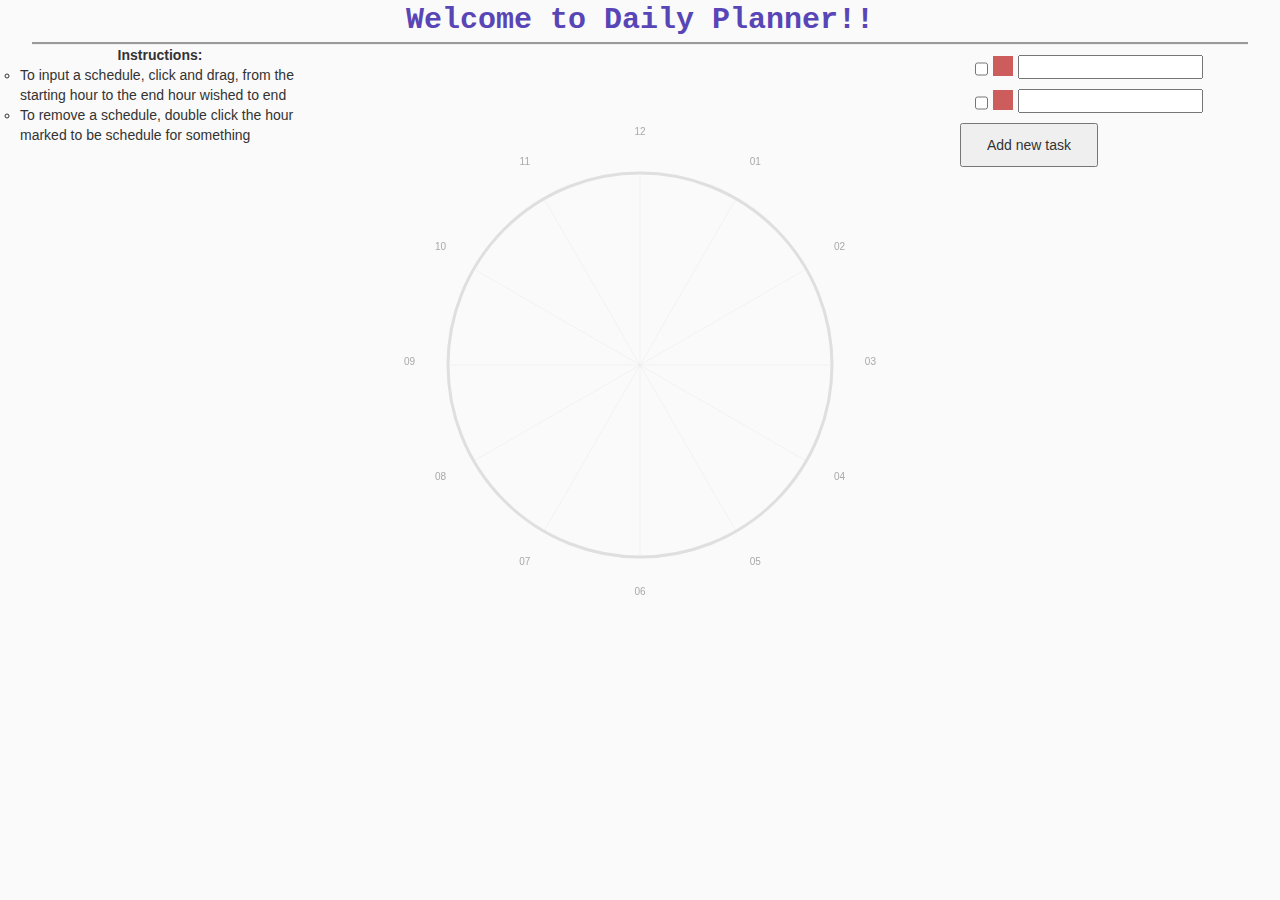
<file: index.html>
<!DOCTYPE html>
<html lang="en">
<head>
  <meta charset="UTF-8">
  <meta http-equiv="Content-Security-Policy" content="upgrade-insecure-requests">

  <title></title>
  <link rel="stylesheet" href="style.css">
  <link href="https://www.jqueryscript.net/css/jquerysctipttop.css" rel="stylesheet" type="text/css">
  <link rel="stylesheet" href="https://netdna.bootstrapcdn.com/bootstrap/3.3.7/css/bootstrap.min.css">
  <link href="assets/bootstrap-colorselector.min.css" rel="stylesheet" />

  <link rel="stylesheet" type="text/css" href="css/docs.css" />


</head>
<body>
  <div id="title">Welcome to Daily Planner!!</div>
  <div id="content-container">
    <div id="instructions-container">
      <div id="instruction-title-container">
        <span id="instruction-title">Instructions:</span>
      </div>
      <div id="instruction-items-container">
        <ul id="instruction-items">
          <li>To input a schedule, click and drag, from the starting hour to the end hour wished to end</li>
          <li>To remove a schedule, double click the hour marked to be schedule for something</li>
        </ul>
      </div>
    </div>
    <div id="canvas-container">
      <canvas id="canvas"></canvas>
    </div>
    <div id="settings-container">
      <div id="selectors">
        <div class="custom-select" >
          <input id="checker" type="checkbox"/>
          <select class="colorselector_1">
            <option value="106" data-color="#A0522D">sienna</option>
            <option value="47" data-color="#CD5C5C" selected="selected">indianred</option>
            <option value="87" data-color="#FF4500">orangered</option>
            <option value="17" data-color="#008B8B">darkcyan</option>
            <option value="18" data-color="#B8860B">darkgoldenrod</option>
            <option value="68" data-color="#32CD32">limegreen</option>
            <option value="42" data-color="#FFD700">gold</option>
            <option value="77" data-color="#48D1CC">mediumturquoise</option>
            <option value="107" data-color="#87CEEB">skyblue</option>
            <option value="46" data-color="#FF69B4">hotpink</option>
            <option value="47" data-color="#CD5C5C">indianred</option>
            <option value="64" data-color="#87CEFA">lightskyblue</option>
            <option value="13" data-color="#6495ED">cornflowerblue</option>
            <option value="15" data-color="#DC143C">crimson</option>
            <option value="24" data-color="#FF8C00">darkorange</option>
            <option value="78" data-color="#C71585">mediumvioletred</option>
            <option value="123" data-color="#000000">black</option>
          </select>
          <input id="job" type="text">
        </div>
        <div class="custom-select" >
          <input id="checker" type="checkbox"/>
          <select class="colorselector_1">
            <option value="106" data-color="#A0522D">sienna</option>
            <option value="47" data-color="#CD5C5C" selected="selected">indianred</option>
            <option value="87" data-color="#FF4500">orangered</option>
            <option value="17" data-color="#008B8B">darkcyan</option>
            <option value="18" data-color="#B8860B">darkgoldenrod</option>
            <option value="68" data-color="#32CD32">limegreen</option>
            <option value="42" data-color="#FFD700">gold</option>
            <option value="77" data-color="#48D1CC">mediumturquoise</option>
            <option value="107" data-color="#87CEEB">skyblue</option>
            <option value="46" data-color="#FF69B4">hotpink</option>
            <option value="47" data-color="#CD5C5C">indianred</option>
            <option value="64" data-color="#87CEFA">lightskyblue</option>
            <option value="13" data-color="#6495ED">cornflowerblue</option>
            <option value="15" data-color="#DC143C">crimson</option>
            <option value="24" data-color="#FF8C00">darkorange</option>
            <option value="78" data-color="#C71585">mediumvioletred</option>
            <option value="123" data-color="#000000">black</option>
          </select>
          <input id="job" type="text">
        </div>
      </div>
      <div> 
        <button id="add-new-task">Add new task</button>
      </div>
    </div>
  </div>
  <script src="./index.js"></script>
  <script src="https://code.jquery.com/jquery-1.12.4.min.js"></script>
  <script src="https://netdna.bootstrapcdn.com/bootstrap/3.3.7/js/bootstrap.min.js"></script>
  <script src="assets/bootstrap-colorselector.min.js"></script>
  <script>
      $(function() {

        window.prettyPrint && prettyPrint();

        $('.colorselector_1').colorselector();

      });
    </script>


</body>
</html>
</file>
<file: style.css>
* {
    margin:0;
    padding:0;
}

html, body {
    height: 100%;
    width: 100%;
    margin: 0;
    display: flex;
    flex-direction:column;
    align-items: center;
    
}

#title {
    font-size: 30px;
    font-weight: bold;
    font-family: Courier New;
    color: #5946B6;
    display: flex; 
    align-items: flex-end; 
    justify-content: center; 
    border-bottom: groove;
    height: 5vh;
    width: 95%;
}




#content-container {
    width: 100%;
    height: 94vh; 
    display: flex;
    flex-direction: row;
}

#instructions-container {
    width: 25%;
}

#canvas-container {
    width: 50%;
    height: 100%;
    text-align: center;
}

#settings-container {
    width: 25%;
}

#instruction-title-container {
    text-align: center;
}

#instruction-title {
    font-weight: bold;
}

#instruction-items {
    display: list-item;
    list-style-type: circle;

}

li {
    font-size: 14px;
    margin-left: 20px;
    list-style-type: circle;

}

.custom-select {
    display: flex;
    flex-direction: row;
    margin : 10px;
}

#checker, .colorselector_1, #job {
    margin-left : 5px;
    margin-right : 5px;
}

#add-new-task {
    padding: 10px 25px;
}
</file>
<file: css/docs.css>
/* Add additional stylesheets below
-------------------------------------------------- */
/*
  Bootstrap's documentation styles
  Special styles for presenting Bootstrap's documentation and examples
*/



/* Body and structure
-------------------------------------------------- */

body {
  position: relative;
  background-color:#fafafa;
}



/* Tweak navbar brand link to be super sleek
-------------------------------------------------- */

body > .navbar {
  font-size: 13px;
}

/* Change the docs' brand */
body > .navbar .brand {
  padding-right: 0;
  padding-left: 0;
  margin-left: 20px;
  float: right;
  font-weight: bold;
  color: #000;
  text-shadow: 0 1px 0 rgba(255,255,255,.1), 0 0 30px rgba(255,255,255,.125);
  -webkit-transition: all .2s linear;
     -moz-transition: all .2s linear;
          transition: all .2s linear;
}
body > .navbar .brand:hover {
  text-decoration: none;
  text-shadow: 0 1px 0 rgba(255,255,255,.1), 0 0 30px rgba(255,255,255,.4);
}


/* Sections
-------------------------------------------------- */

/* padding for in-page bookmarks and fixed navbar */
section {
  padding-top: 30px;
}
section > .page-header,
section > .lead {
  color: #5a5a5a;
}
section > ul li {
  margin-bottom: 5px;
}

/* Separators (hr) */
.bs-docs-separator {
  margin: 40px 0 39px;
}

/* Faded out hr */
hr.soften {
  height: 1px;
  margin: 70px 0;
  background-image: -webkit-linear-gradient(left, rgba(0,0,0,0), rgba(0,0,0,.1), rgba(0,0,0,0));
  background-image:    -moz-linear-gradient(left, rgba(0,0,0,0), rgba(0,0,0,.1), rgba(0,0,0,0));
  background-image:     -ms-linear-gradient(left, rgba(0,0,0,0), rgba(0,0,0,.1), rgba(0,0,0,0));
  background-image:      -o-linear-gradient(left, rgba(0,0,0,0), rgba(0,0,0,.1), rgba(0,0,0,0));
  border: 0;
}



/* Jumbotrons
-------------------------------------------------- */

/* Base class
------------------------- */
.jumbotron {
  position: relative;
  padding: 40px 0;
  color: #fff;
  text-align: center;
  text-shadow: 0 1px 3px rgba(0,0,0,.4), 0 0 30px rgba(0,0,0,.075);
  background: #020031; /* Old browsers */
  background: -moz-linear-gradient(45deg,  #020031 0%, #6d3353 100%); /* FF3.6+ */
  background: -webkit-gradient(linear, left bottom, right top, color-stop(0%,#020031), color-stop(100%,#6d3353)); /* Chrome,Safari4+ */
  background: -webkit-linear-gradient(45deg,  #020031 0%,#6d3353 100%); /* Chrome10+,Safari5.1+ */
  background: -o-linear-gradient(45deg,  #020031 0%,#6d3353 100%); /* Opera 11.10+ */
  background: -ms-linear-gradient(45deg,  #020031 0%,#6d3353 100%); /* IE10+ */
  background: linear-gradient(45deg,  #020031 0%,#6d3353 100%); /* W3C */
  filter: progid:DXImageTransform.Microsoft.gradient( startColorstr='#020031', endColorstr='#6d3353',GradientType=1 ); /* IE6-9 fallback on horizontal gradient */
  -webkit-box-shadow: inset 0 3px 7px rgba(0,0,0,.2), inset 0 -3px 7px rgba(0,0,0,.2);
     -moz-box-shadow: inset 0 3px 7px rgba(0,0,0,.2), inset 0 -3px 7px rgba(0,0,0,.2);
          box-shadow: inset 0 3px 7px rgba(0,0,0,.2), inset 0 -3px 7px rgba(0,0,0,.2);
}
.jumbotron h1 {
  font-size: 80px;
  font-weight: bold;
  letter-spacing: -1px;
  line-height: 1;
}
.jumbotron p {
  font-size: 24px;
  font-weight: 300;
  line-height: 1.25;
  margin-bottom: 30px;
}

/* Link styles (used on .masthead-links as well) */
.jumbotron a {
  color: #fff;
  color: rgba(255,255,255,.5);
  -webkit-transition: all .2s ease-in-out;
     -moz-transition: all .2s ease-in-out;
          transition: all .2s ease-in-out;
}
.jumbotron a:hover {
  color: #fff;
  text-shadow: 0 0 10px rgba(255,255,255,.25);
}

/* Download button */
.masthead .btn {
  padding: 19px 24px;
  font-size: 24px;
  font-weight: 200;
  color: #fff; /* redeclare to override the `.jumbotron a` */
  border: 0;
  -webkit-border-radius: 6px;
     -moz-border-radius: 6px;
          border-radius: 6px;
  -webkit-box-shadow: inset 0 1px 0 rgba(255,255,255,.1), 0 1px 5px rgba(0,0,0,.25);
     -moz-box-shadow: inset 0 1px 0 rgba(255,255,255,.1), 0 1px 5px rgba(0,0,0,.25);
          box-shadow: inset 0 1px 0 rgba(255,255,255,.1), 0 1px 5px rgba(0,0,0,.25);
  -webkit-transition: none;
     -moz-transition: none;
          transition: none;
}
.masthead .btn:hover {
  -webkit-box-shadow: inset 0 1px 0 rgba(255,255,255,.1), 0 1px 5px rgba(0,0,0,.25);
     -moz-box-shadow: inset 0 1px 0 rgba(255,255,255,.1), 0 1px 5px rgba(0,0,0,.25);
          box-shadow: inset 0 1px 0 rgba(255,255,255,.1), 0 1px 5px rgba(0,0,0,.25);
}
.masthead .btn:active {
  -webkit-box-shadow: inset 0 2px 4px rgba(0,0,0,.1), 0 1px 0 rgba(255,255,255,.1);
     -moz-box-shadow: inset 0 2px 4px rgba(0,0,0,.1), 0 1px 0 rgba(255,255,255,.1);
          box-shadow: inset 0 2px 4px rgba(0,0,0,.1), 0 1px 0 rgba(255,255,255,.1);
}


/* Pattern overlay
------------------------- */
.jumbotron .container {
  position: relative;
  z-index: 2;
}
.jumbotron:after {
  content: '';
  display: block;
  position: absolute;
  top: 0;
  right: 0;
  bottom: 0;
  left: 0;
  background: url(../img/bs-docs-masthead-pattern.png) repeat center center;
  opacity: .4;
}
@media
only screen and (-webkit-min-device-pixel-ratio: 2),
only screen and (   min--moz-device-pixel-ratio: 2),
only screen and (     -o-min-device-pixel-ratio: 2/1) {

  .jumbotron:after {
    background-size: 150px 150px;
  }

}

/* Masthead (docs home)
------------------------- */
.masthead {
  padding: 70px 0 80px;
  margin-bottom: 0;
  color: #fff;
}
.masthead h1 {
  font-size: 120px;
  line-height: 1;
  letter-spacing: -2px;
}
.masthead p {
  font-size: 40px;
  font-weight: 200;
  line-height: 1.25;
}

/* Textual links in masthead */
.masthead-links {
  margin: 0;
  list-style: none;
}
.masthead-links li {
  display: inline;
  padding: 0 10px;
  color: rgba(255,255,255,.25);
}

/* Social proof buttons from GitHub & Twitter */
.bs-docs-social {
  padding: 15px 0;
  text-align: center;
  background-color: #f5f5f5;
  border-top: 1px solid #fff;
  border-bottom: 1px solid #ddd;
}

/* Quick links on Home */
.bs-docs-social-buttons {
  margin-left: 0;
  margin-bottom: 0;
  padding-left: 0;
  list-style: none;
}
.bs-docs-social-buttons li {
  display: inline-block;
  padding: 5px 8px;
  line-height: 1;
  *display: inline;
  *zoom: 1;
}

/* Subhead (other pages)
------------------------- */
.subhead {
  text-align: left;
  border-bottom: 1px solid #ddd;
}
.subhead h1 {
  font-size: 60px;
}
.subhead p {
  margin-bottom: 20px;
}
.subhead .navbar {
  display: none;
}



/* Marketing section of Overview
-------------------------------------------------- */

.marketing {
  text-align: center;
  color: #5a5a5a;
}
.marketing h1 {
  margin: 60px 0 10px;
  font-size: 60px;
  font-weight: 200;
  line-height: 1;
  letter-spacing: -1px;
}
.marketing h2 {
  font-weight: 200;
  margin-bottom: 5px;
}
.marketing p {
  font-size: 16px;
  line-height: 1.5;
}
.marketing .marketing-byline {
  margin-bottom: 40px;
  font-size: 20px;
  font-weight: 300;
  line-height: 1.25;
  color: #999;
}
.marketing-img {
  display: block;
  margin: 0 auto 30px;
  max-height: 145px;
}



/* Footer
-------------------------------------------------- */

.footer {
  text-align: center;
  padding: 30px 0;
  margin-top: 70px;
  border-top: 1px solid #e5e5e5;
  background-color: #f5f5f5;
}
.footer p {
  margin-bottom: 0;
  color: #777;
}
.footer-links {
  margin: 10px 0;
}
.footer-links li {
  display: inline;
  padding: 0 2px;
}
.footer-links li:first-child {
  padding-left: 0;
}



/* Special grid styles
-------------------------------------------------- */

.show-grid {
  margin-top: 10px;
  margin-bottom: 20px;
}
.show-grid [class*="span"] {
  background-color: #eee;
  text-align: center;
  -webkit-border-radius: 3px;
     -moz-border-radius: 3px;
          border-radius: 3px;
  min-height: 40px;
  line-height: 40px;
}
.show-grid [class*="span"]:hover {
  background-color: #ddd;
}
.show-grid .show-grid {
  margin-top: 0;
  margin-bottom: 0;
}
.show-grid .show-grid [class*="span"] {
  margin-top: 5px;
}
.show-grid [class*="span"] [class*="span"] {
  background-color: #ccc;
}
.show-grid [class*="span"] [class*="span"] [class*="span"] {
  background-color: #999;
}



/* Mini layout previews
-------------------------------------------------- */
.mini-layout {
  border: 1px solid #ddd;
  -webkit-border-radius: 6px;
     -moz-border-radius: 6px;
          border-radius: 6px;
  -webkit-box-shadow: 0 1px 2px rgba(0,0,0,.075);
     -moz-box-shadow: 0 1px 2px rgba(0,0,0,.075);
          box-shadow: 0 1px 2px rgba(0,0,0,.075);
}
.mini-layout,
.mini-layout .mini-layout-body,
.mini-layout.fluid .mini-layout-sidebar {
  height: 300px;
}
.mini-layout {
  margin-bottom: 20px;
  padding: 9px;
}
.mini-layout div {
  -webkit-border-radius: 3px;
     -moz-border-radius: 3px;
          border-radius: 3px;
}
.mini-layout .mini-layout-body {
  background-color: #dceaf4;
  margin: 0 auto;
  width: 70%;
}
.mini-layout.fluid .mini-layout-sidebar,
.mini-layout.fluid .mini-layout-header,
.mini-layout.fluid .mini-layout-body {
  float: left;
}
.mini-layout.fluid .mini-layout-sidebar {
  background-color: #bbd8e9;
  width: 20%;
}
.mini-layout.fluid .mini-layout-body {
  width: 77.5%;
  margin-left: 2.5%;
}



/* Download page
-------------------------------------------------- */

.download .page-header {
  margin-top: 36px;
}
.page-header .toggle-all {
  margin-top: 5px;
}

/* Space out h3s when following a section */
.download h3 {
  margin-bottom: 5px;
}
.download-builder input + h3,
.download-builder .checkbox + h3 {
  margin-top: 9px;
}

/* Fields for variables */
.download-builder input[type=text] {
  margin-bottom: 9px;
  font-family: Menlo, Monaco, "Courier New", monospace;
  font-size: 12px;
  color: #d14;
}
.download-builder input[type=text]:focus {
  background-color: #fff;
}

/* Custom, larger checkbox labels */
.download .checkbox {
  padding: 6px 10px 6px 25px;
  font-size: 13px;
  line-height: 18px;
  color: #555;
  background-color: #f9f9f9;
  -webkit-border-radius: 3px;
     -moz-border-radius: 3px;
          border-radius: 3px;
  cursor: pointer;
}
.download .checkbox:hover {
  color: #333;
  background-color: #f5f5f5;
}
.download .checkbox small {
  font-size: 12px;
  color: #777;
}

/* Variables section */
#variables label {
  margin-bottom: 0;
}

/* Giant download button */
.download-btn {
  margin: 36px 0 108px;
}
#download p,
#download h4 {
  max-width: 50%;
  margin: 0 auto;
  color: #999;
  text-align: center;
}
#download h4 {
  margin-bottom: 0;
}
#download p {
  margin-bottom: 18px;
}
.download-btn .btn {
  display: block;
  width: auto;
  padding: 19px 24px;
  margin-bottom: 27px;
  font-size: 30px;
  line-height: 1;
  text-align: center;
  -webkit-border-radius: 6px;
     -moz-border-radius: 6px;
          border-radius: 6px;
}



/* Misc
-------------------------------------------------- */

/* Make tables spaced out a bit more */
h2 + table,
h3 + table,
h4 + table,
h2 + .row {
  margin-top: 5px;
}

/* Example sites showcase */
.example-sites {
  xmargin-left: 20px;
}
.example-sites img {
  max-width: 100%;
  margin: 0 auto;
}

.scrollspy-example {
  height: 200px;
  overflow: auto;
  position: relative;
}


/* Fake the :focus state to demo it */
.focused {
  border-color: rgba(82,168,236,.8);
  -webkit-box-shadow: inset 0 1px 3px rgba(0,0,0,.1), 0 0 8px rgba(82,168,236,.6);
     -moz-box-shadow: inset 0 1px 3px rgba(0,0,0,.1), 0 0 8px rgba(82,168,236,.6);
          box-shadow: inset 0 1px 3px rgba(0,0,0,.1), 0 0 8px rgba(82,168,236,.6);
  outline: 0;
}

/* For input sizes, make them display block */
.docs-input-sizes select,
.docs-input-sizes input[type=text] {
  display: block;
  margin-bottom: 9px;
}

/* Icons
------------------------- */
.the-icons {
  margin-left: 0;
  list-style: none;
}
.the-icons li {
  float: left;
  width: 25%;
  line-height: 25px;
}
.the-icons i:hover {
  background-color: rgba(255,0,0,.25);
}

/* Example page
------------------------- */
.bootstrap-examples h4 {
  margin: 10px 0 5px;
}
.bootstrap-examples p {
  font-size: 13px;
  line-height: 18px;
}
.bootstrap-examples .thumbnail {
  margin-bottom: 9px;
  background-color: #fff;
}



/* Bootstrap code examples
-------------------------------------------------- */

/* Base class */
.bs-docs-example {
  position: relative;
  margin: 15px 0;
  padding: 39px 19px 14px;
  *padding-top: 19px;
  background-color: #fff;
  border: 1px solid #ddd;
  -webkit-border-radius: 4px;
     -moz-border-radius: 4px;
          border-radius: 4px;
}

/* Echo out a label for the example */
.bs-docs-example:after {
  content: "Example";
  position: absolute;
  top: -1px;
  left: -1px;
  padding: 3px 7px;
  font-size: 12px;
  font-weight: bold;
  background-color: #f5f5f5;
  border: 1px solid #ddd;
  color: #9da0a4;
  -webkit-border-radius: 4px 0 4px 0;
     -moz-border-radius: 4px 0 4px 0;
          border-radius: 4px 0 4px 0;
}

/* Remove spacing between an example and it's code */
.bs-docs-example + .prettyprint {
  margin-top: -20px;
  padding-top: 15px;
}

/* Tweak examples
------------------------- */
.bs-docs-example > p:last-child {
  margin-bottom: 0;
}
.bs-docs-example .table,
.bs-docs-example .progress,
.bs-docs-example .well,
.bs-docs-example .alert,
.bs-docs-example .hero-unit,
.bs-docs-example .pagination,
.bs-docs-example .navbar,
.bs-docs-example > .nav,
.bs-docs-example blockquote {
  margin-bottom: 5px;
}
.bs-docs-example .pagination {
  margin-top: 0;
}
.bs-navbar-top-example,
.bs-navbar-bottom-example {
  z-index: 1;
  padding: 0;
  height: 90px;
  overflow: hidden; /* cut the drop shadows off */
}
.bs-navbar-top-example .navbar-fixed-top,
.bs-navbar-bottom-example .navbar-fixed-bottom {
  margin-left: 0;
  margin-right: 0;
}
.bs-navbar-top-example {
  -webkit-border-radius: 0 0 4px 4px;
     -moz-border-radius: 0 0 4px 4px;
          border-radius: 0 0 4px 4px;
}
.bs-navbar-top-example:after {
  top: auto;
  bottom: -1px;
  -webkit-border-radius: 0 4px 0 4px;
     -moz-border-radius: 0 4px 0 4px;
          border-radius: 0 4px 0 4px;
}
.bs-navbar-bottom-example {
  -webkit-border-radius: 4px 4px 0 0;
     -moz-border-radius: 4px 4px 0 0;
          border-radius: 4px 4px 0 0;
}
.bs-navbar-bottom-example .navbar {
  margin-bottom: 0;
}
form.bs-docs-example {
  padding-bottom: 19px;
}

/* Images */
.bs-docs-example-images img {
  margin: 10px;
  display: inline-block;
}

/* Tooltips */
.bs-docs-tooltip-examples {
  text-align: center;
  margin: 0 0 10px;
  list-style: none;
}
.bs-docs-tooltip-examples li {
  display: inline;
  padding: 0 10px;
}

/* Popovers */
.bs-docs-example-popover {
  padding-bottom: 24px;
  background-color: #f9f9f9;
}
.bs-docs-example-popover .popover {
  position: relative;
  display: block;
  float: left;
  width: 260px;
  margin: 20px;
}

/* Dropdowns */
.bs-docs-example-submenus {
  min-height: 180px;
}
.bs-docs-example-submenus > .pull-left + .pull-left {
  margin-left: 20px;
}
.bs-docs-example-submenus .dropup > .dropdown-menu,
.bs-docs-example-submenus .dropdown > .dropdown-menu {
  display: block;
  position: static;
  margin-bottom: 5px;
  *width: 180px;
}



/* Responsive docs
-------------------------------------------------- */

/* Utility classes table
------------------------- */
.responsive-utilities th small {
  display: block;
  font-weight: normal;
  color: #999;
}
.responsive-utilities tbody th {
  font-weight: normal;
}
.responsive-utilities td {
  text-align: center;
}
.responsive-utilities td.is-visible {
  color: #468847;
  background-color: #dff0d8 !important;
}
.responsive-utilities td.is-hidden {
  color: #ccc;
  background-color: #f9f9f9 !important;
}

/* Responsive tests
------------------------- */
.responsive-utilities-test {
  margin-top: 5px;
  margin-left: 0;
  list-style: none;
  overflow: hidden; /* clear floats */
}
.responsive-utilities-test li {
  position: relative;
  float: left;
  width: 25%;
  height: 43px;
  font-size: 14px;
  font-weight: bold;
  line-height: 43px;
  color: #999;
  text-align: center;
  border: 1px solid #ddd;
  -webkit-border-radius: 4px;
     -moz-border-radius: 4px;
          border-radius: 4px;
}
.responsive-utilities-test li + li {
  margin-left: 10px;
}
.responsive-utilities-test span {
  position: absolute;
  top:    -1px;
  left:   -1px;
  right:  -1px;
  bottom: -1px;
  -webkit-border-radius: 4px;
     -moz-border-radius: 4px;
          border-radius: 4px;
}
.responsive-utilities-test span {
  color: #468847;
  background-color: #dff0d8;
  border: 1px solid #d6e9c6;
}



/* Sidenav for Docs
-------------------------------------------------- */

.bs-docs-sidenav {
  width: 228px;
  margin: 30px 0 0;
  padding: 0;
  background-color: #fff;
  -webkit-border-radius: 6px;
     -moz-border-radius: 6px;
          border-radius: 6px;
  -webkit-box-shadow: 0 1px 4px rgba(0,0,0,.065);
     -moz-box-shadow: 0 1px 4px rgba(0,0,0,.065);
          box-shadow: 0 1px 4px rgba(0,0,0,.065);
}
.bs-docs-sidenav > li > a {
  display: block;
  width: 190px \9;
  margin: 0 0 -1px;
  padding: 8px 14px;
  border: 1px solid #e5e5e5;
}
.bs-docs-sidenav > li:first-child > a {
  -webkit-border-radius: 6px 6px 0 0;
     -moz-border-radius: 6px 6px 0 0;
          border-radius: 6px 6px 0 0;
}
.bs-docs-sidenav > li:last-child > a {
  -webkit-border-radius: 0 0 6px 6px;
     -moz-border-radius: 0 0 6px 6px;
          border-radius: 0 0 6px 6px;
}
.bs-docs-sidenav > .active > a {
  position: relative;
  z-index: 2;
  padding: 9px 15px;
  border: 0;
  text-shadow: 0 1px 0 rgba(0,0,0,.15);
  -webkit-box-shadow: inset 1px 0 0 rgba(0,0,0,.1), inset -1px 0 0 rgba(0,0,0,.1);
     -moz-box-shadow: inset 1px 0 0 rgba(0,0,0,.1), inset -1px 0 0 rgba(0,0,0,.1);
          box-shadow: inset 1px 0 0 rgba(0,0,0,.1), inset -1px 0 0 rgba(0,0,0,.1);
}
/* Chevrons */
.bs-docs-sidenav .icon-chevron-right {
  float: right;
  margin-top: 2px;
  margin-right: -6px;
  opacity: .25;
}
.bs-docs-sidenav > li > a:hover {
  background-color: #f5f5f5;
}
.bs-docs-sidenav a:hover .icon-chevron-right {
  opacity: .5;
}
.bs-docs-sidenav .active .icon-chevron-right,
.bs-docs-sidenav .active a:hover .icon-chevron-right {
  background-image: url(../img/glyphicons-halflings-white.png);
  opacity: 1;
}
.bs-docs-sidenav.affix {
  top: 40px;
}
.bs-docs-sidenav.affix-bottom {
  position: absolute;
  top: auto;
  bottom: 270px;
}




/* Responsive
-------------------------------------------------- */

/* Desktop large
------------------------- */
@media (min-width: 1200px) {
  .bs-docs-container {
    max-width: 970px;
  }
  .bs-docs-sidenav {
    width: 258px;
  }
  .bs-docs-sidenav > li > a {
    width: 230px \9; /* Override the previous IE8-9 hack */
  }
}

/* Desktop
------------------------- */
@media (max-width: 980px) {
  /* Unfloat brand */
  body > .navbar-fixed-top .brand {
    float: left;
    margin-left: 0;
    padding-left: 10px;
    padding-right: 10px;
  }

  /* Inline-block quick links for more spacing */
  .quick-links li {
    display: inline-block;
    margin: 5px;
  }

  /* When affixed, space properly */
  .bs-docs-sidenav {
    top: 0;
    width: 218px;
    margin-top: 30px;
    margin-right: 0;
  }
}

/* Tablet to desktop
------------------------- */
@media (min-width: 768px) and (max-width: 979px) {
  /* Remove any padding from the body */
  body {
    padding-top: 0;
  }
  /* Widen masthead and social buttons to fill body padding */
  .jumbotron {
    margin-top: -20px; /* Offset bottom margin on .navbar */
  }
  /* Adjust sidenav width */
  .bs-docs-sidenav {
    width: 166px;
    margin-top: 20px;
  }
  .bs-docs-sidenav.affix {
    top: 0;
  }
}

/* Tablet
------------------------- */
@media (max-width: 767px) {
  /* Remove any padding from the body */
  body {
    padding-top: 0;
  }

  /* Widen masthead and social buttons to fill body padding */
  .jumbotron {
    padding: 40px 20px;
    margin-top:   -20px; /* Offset bottom margin on .navbar */
    margin-right: -20px;
    margin-left:  -20px;
  }
  .masthead h1 {
    font-size: 90px;
  }
  .masthead p,
  .masthead .btn {
    font-size: 24px;
  }
  .marketing .span4 {
    margin-bottom: 40px;
  }
  .bs-docs-social {
    margin: 0 -20px;
  }

  /* Space out the show-grid examples */
  .show-grid [class*="span"] {
    margin-bottom: 5px;
  }

  /* Sidenav */
  .bs-docs-sidenav {
    width: auto;
    margin-bottom: 20px;
  }
  .bs-docs-sidenav.affix {
    position: static;
    width: auto;
    top: 0;
  }

  /* Unfloat the back to top link in footer */
  .footer {
    margin-left: -20px;
    margin-right: -20px;
    padding-left: 20px;
    padding-right: 20px;
  }
  .footer p {
    margin-bottom: 9px;
  }
}

/* Landscape phones
------------------------- */
@media (max-width: 480px) {
  /* Remove padding above jumbotron */
  body {
    padding-top: 0;
  }

  /* Change up some type stuff */
  h2 small {
    display: block;
  }

  /* Downsize the jumbotrons */
  .jumbotron h1 {
    font-size: 45px;
  }
  .jumbotron p,
  .jumbotron .btn {
    font-size: 18px;
  }
  .jumbotron .btn {
    display: block;
    margin: 0 auto;
  }

  /* center align subhead text like the masthead */
  .subhead h1,
  .subhead p {
    text-align: center;
  }

  /* Marketing on home */
  .marketing h1 {
    font-size: 30px;
  }
  .marketing-byline {
    font-size: 18px;
  }

  /* center example sites */
  .example-sites {
    margin-left: 0;
  }
  .example-sites > li {
    float: none;
    display: block;
    max-width: 280px;
    margin: 0 auto 18px;
    text-align: center;
  }
  .example-sites .thumbnail > img {
    max-width: 270px;
  }

  /* Do our best to make tables work in narrow viewports */
  table code {
    white-space: normal;
    word-wrap: break-word;
    word-break: break-all;
  }

  /* Examples: dropdowns */
  .bs-docs-example-submenus > .pull-left {
    float: none;
    clear: both;
  }
  .bs-docs-example-submenus > .pull-left,
  .bs-docs-example-submenus > .pull-left + .pull-left {
    margin-left: 0;
  }
  .bs-docs-example-submenus p {
    margin-bottom: 0;
  }
  .bs-docs-example-submenus .dropup > .dropdown-menu,
  .bs-docs-example-submenus .dropdown > .dropdown-menu {
    margin-bottom: 10px;
    float: none;
    max-width: 180px;
  }

  /* Examples: modal */
  .modal-example .modal {
    position: relative;
    top: auto;
    right: auto;
    bottom: auto;
    left: auto;
  }

  /* Tighten up footer */
  .footer {
    padding-top: 20px;
    padding-bottom: 20px;
  }
}
</file>
